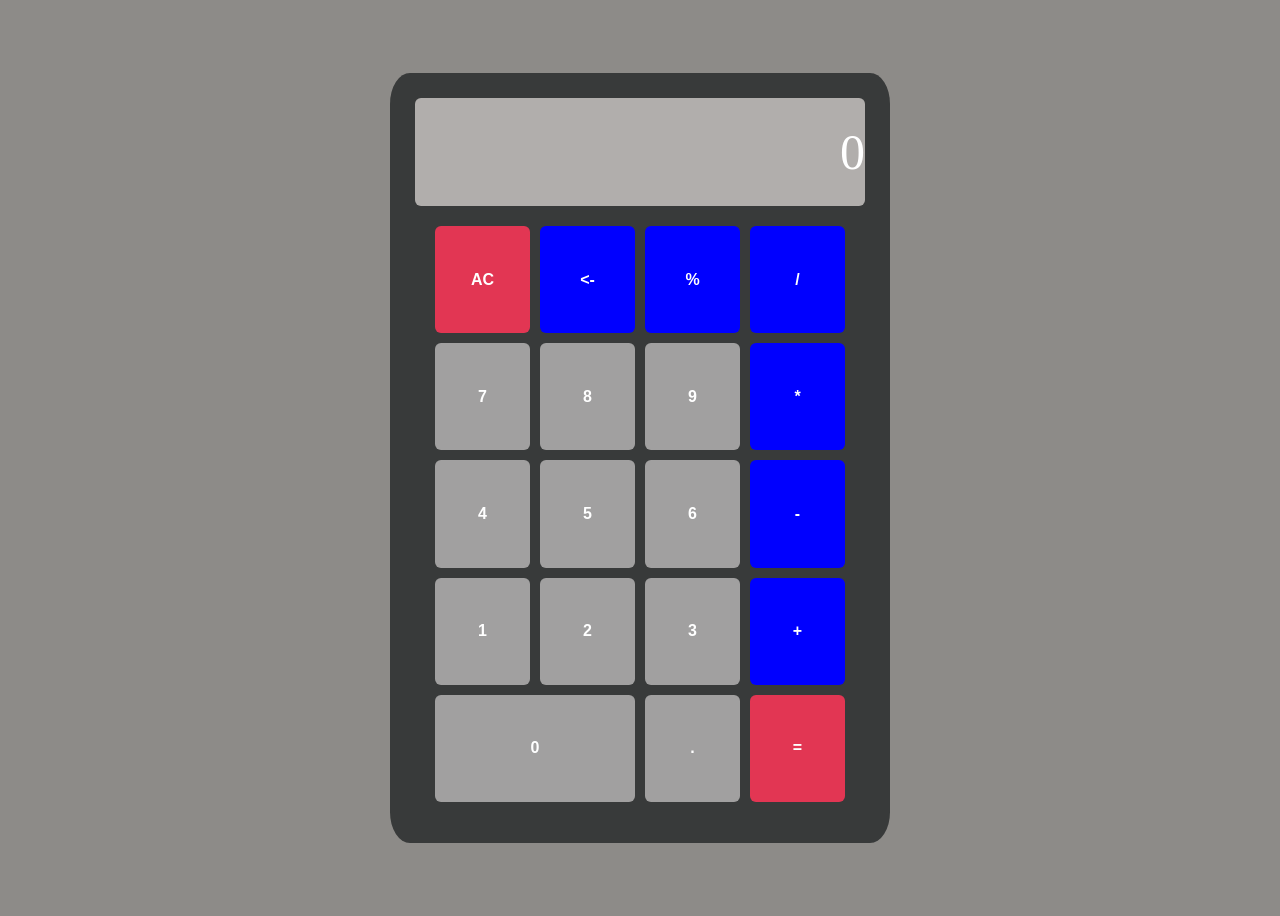
<file: Day-1/index.html>
<!DOCTYPE html>
<html lang="en">
<head>
    <meta charset="UTF-8">
    <meta name="viewport" content="width=device-width, initial-scale=1.0">
    <title>Document</title>
    <style>
        body{
            height: 100vh;
            display: flex;
            justify-content: center;
            align-items: center;
            background-color: rgb(141, 139, 136);
        }
        .container{
            background-color: rgb(56, 58, 58);
            width: 50vh;
            height:80vh;
            padding:2%;
            border-radius: 4%;
            box-shadow: 1px 4px 3px solid black;
        }
        .display{
            height: 15%;
            width: 100%;
            background-color: rgb(177, 174, 172);
            margin-bottom: 20px;
            border-radius: 6px;
            display: flex;
            justify-content:flex-end;
            align-items: center;
            color: white;
            font-size: 50px;
        }
        .numbers{
            display: grid;
            grid-template-columns: 1fr 1fr 1fr 1fr;
            /* background-color: aqua; */
            height: 80%;
            gap:10px;
            padding: 0 20px;
        }
        button{
            border-radius: 6px;
            border:1px transparent;
            cursor: pointer;   
            color: white;
            background-color: rgb(161, 160, 160);
            font-weight: 900;
            font-size: 16px;
        }
        button:hover{
            box-shadow: 1px 1px 5px solid white;
        }
        .rc{
            background-color:rgb(226, 54, 83);
        }
        .fn{
            background-color: blue;
        }
        .zero{
            grid-column: 1 / 3;
        }
    </style>
</head>
<body>
    <div class="container">
        <div class="display">0</div>
        <div class="numbers">
          <button class="rc">AC</button>
           <button class="fn"><-</button>
            <button class="fn">%</button>
             <button class="fn">/</button>
              <button >7</button>
               <button>8</button>
                <button>9</button>
                 <button class="fn">*</button>
                  <button>4</button>
                   <button>5</button>
                     <button>6</button>
                     <button class="fn">-</button>
                       <button>1</button>
                         <button>2</button>
                           <button>3</button>
                            <button class="fn">+</button>
                           <button class="zero">0</button><button>.</button><button class="rc">=</button>
        </div>
    </div>
    <script>
    const display = document.querySelector('.display');
    const buttons = document.querySelectorAll('button');

    let currentInput = '';
    let resetNext = false; 

    buttons.forEach(button => {
        button.addEventListener('click', () => {
            const value = button.textContent;

            if (value === 'AC') {
                currentInput = '';
                display.textContent = '0';
            }

            else if (value === '<-') {
                currentInput = currentInput.slice(0, -1);
                display.textContent = currentInput || '0';
            }

            else if (value === '=') {
                try {
                   let result = Function(`'use strict'; return (${currentInput.replace('%', '/100')})`)();
                    if (result === Infinity || isNaN(result)) throw "Error";
                    display.textContent = result;
                    currentInput = result.toString();
                    resetNext = true;
                } catch {
                    display.textContent = 'Error';
                    currentInput = '';
                }
            }
            else {
                if (resetNext) {
                    currentInput = '';
                    resetNext = false;
                }
                currentInput += value;
                display.textContent = currentInput;
            }
        });
    });
</script>

</body>
  </html>
</file>
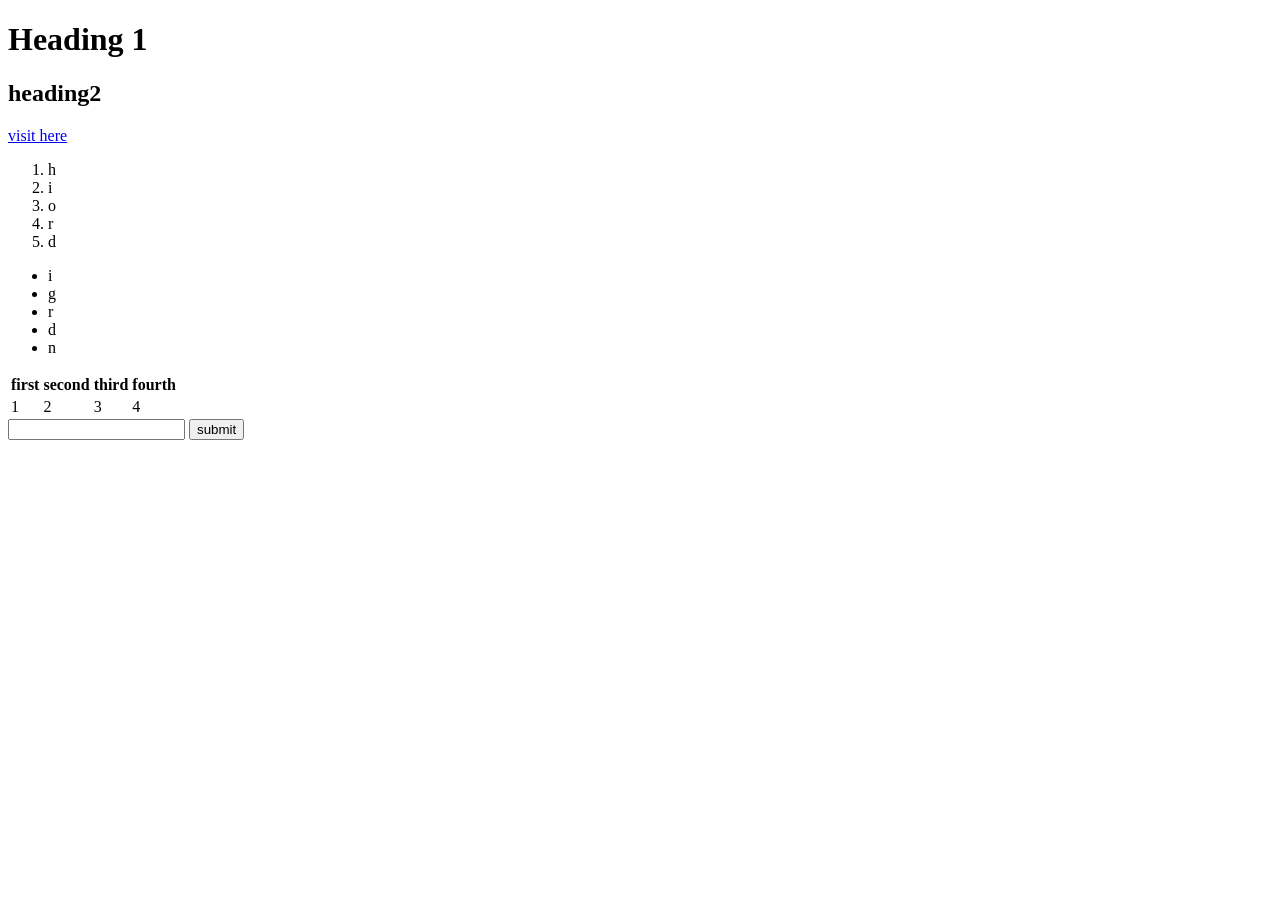
<file: Day-10/Index.html>
<!DOCTYPE html>
<html lang="en">
<head>
    <meta charset="UTF-8">
    <meta name="viewport" content="width=device-width, initial-scale=1.0">
    <title>Document</title>
</head>
<body>
    <h1>Heading 1</h1>
    <h2>heading2</h2>
    <a href="https://github.com/G-Shruti12/100DaysLearningChallange/new/main">visit here</a>
    <ol>
        <li>h</li>
        <li>i</li>
        <li>o</li>
        <li>r</li>
        <li>d</li>
    </ol>
    <ul>
        <li>i</li>
        <li>g</li>
        <li>r</li>
        <li>d</li>
        <li>n</li>
    </ul>
    <table>
        <tr>
            <th>first</th>
            <th>second</th>
            <th>third</th>
            <th>fourth</th>
        </tr>
       <tr>
        <td>1</td>
        <td>2</td>
        <td>3</td>
        <td>4</td>
       </tr>
    </table>
    <form action="https//:www.google.com">
        <label for="first">
            <input type="text" id="first">
            <input type="submit" value="submit">
        </label>
    </form>
</body>
</html>
</file>
